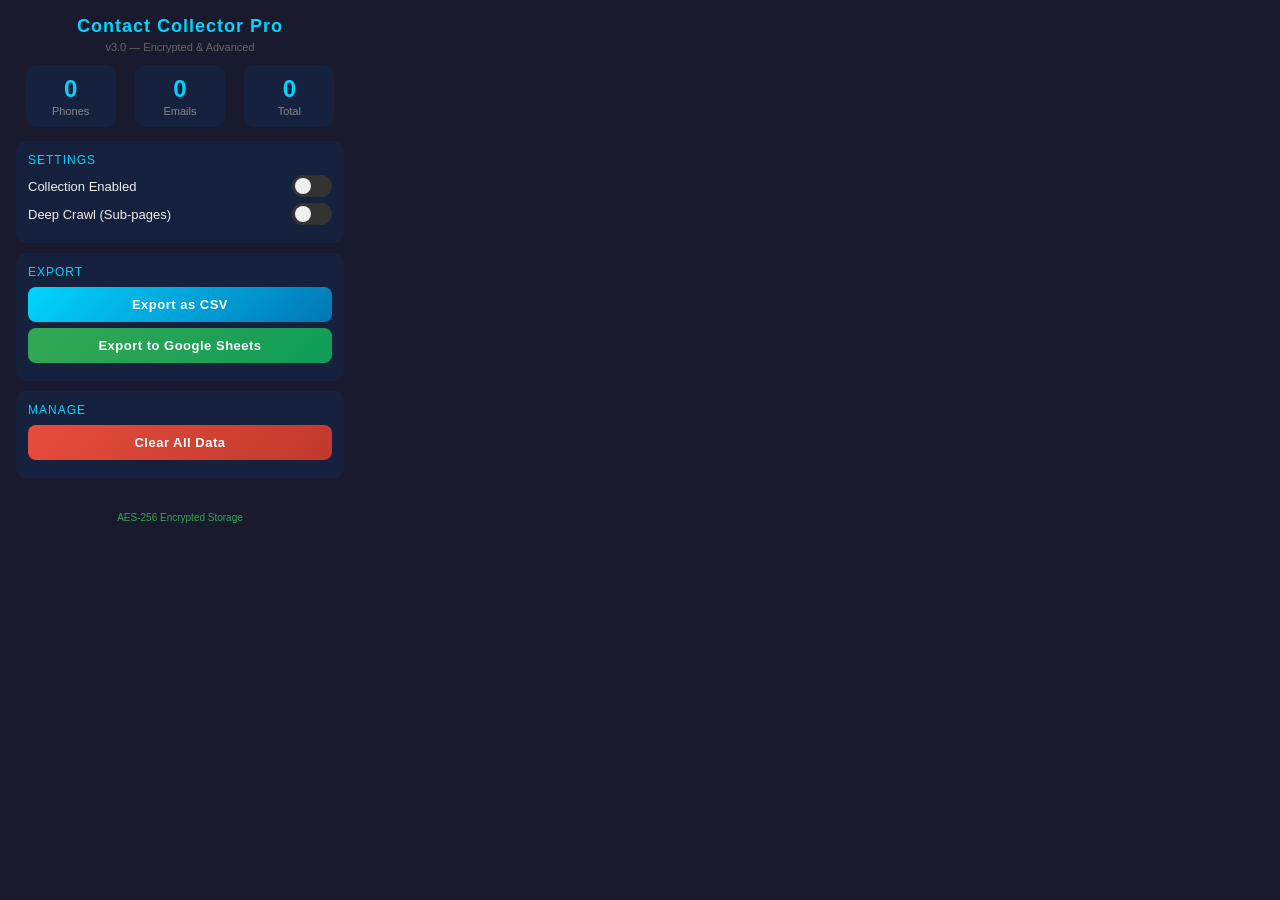
<file: contact_extension_v2/popup.html>
<!DOCTYPE html>
<html>
<head>
  <style>
    * { margin: 0; padding: 0; box-sizing: border-box; }
    body {
      width: 360px;
      font-family: 'Segoe UI', Tahoma, Geneva, Verdana, sans-serif;
      background: #1a1a2e;
      color: #eee;
      padding: 16px;
    }
    h2 {
      text-align: center;
      color: #00d4ff;
      margin-bottom: 12px;
      font-size: 18px;
      letter-spacing: 1px;
    }
    .version {
      text-align: center;
      color: #666;
      font-size: 11px;
      margin-top: -8px;
      margin-bottom: 12px;
    }
    .stats {
      display: flex;
      justify-content: space-around;
      margin-bottom: 14px;
    }
    .stat-box {
      background: #16213e;
      border-radius: 10px;
      padding: 10px 18px;
      text-align: center;
      min-width: 90px;
    }
    .stat-box .number {
      font-size: 24px;
      font-weight: bold;
      color: #00d4ff;
    }
    .stat-box .label {
      font-size: 11px;
      color: #888;
      margin-top: 2px;
    }
    .section {
      background: #16213e;
      border-radius: 10px;
      padding: 12px;
      margin-bottom: 10px;
    }
    .section-title {
      font-size: 12px;
      color: #00d4ff;
      text-transform: uppercase;
      letter-spacing: 1px;
      margin-bottom: 8px;
    }
    .toggle-row {
      display: flex;
      justify-content: space-between;
      align-items: center;
      margin-bottom: 6px;
    }
    .toggle-row label {
      font-size: 13px;
      cursor: pointer;
    }
    .switch {
      position: relative;
      display: inline-block;
      width: 40px;
      height: 22px;
    }
    .switch input { opacity: 0; width: 0; height: 0; }
    .slider {
      position: absolute;
      cursor: pointer;
      top: 0; left: 0; right: 0; bottom: 0;
      background: #333;
      border-radius: 22px;
      transition: .3s;
    }
    .slider:before {
      content: "";
      position: absolute;
      height: 16px; width: 16px;
      left: 3px; bottom: 3px;
      background: #eee;
      border-radius: 50%;
      transition: .3s;
    }
    input:checked + .slider { background: #00d4ff; }
    input:checked + .slider:before { transform: translateX(18px); }

    .btn {
      width: 100%;
      padding: 10px;
      border: none;
      border-radius: 8px;
      font-size: 13px;
      font-weight: 600;
      cursor: pointer;
      margin-bottom: 6px;
      transition: all 0.2s;
      letter-spacing: 0.5px;
    }
    .btn:hover { transform: translateY(-1px); opacity: 0.9; }
    .btn-csv {
      background: linear-gradient(135deg, #00d4ff, #0077b6);
      color: white;
    }
    .btn-sheets {
      background: linear-gradient(135deg, #34a853, #0f9d58);
      color: white;
    }
    .btn-clear {
      background: linear-gradient(135deg, #e74c3c, #c0392b);
      color: white;
    }
    .status {
      text-align: center;
      font-size: 12px;
      color: #888;
      margin-top: 6px;
      min-height: 16px;
    }
    .status.success { color: #34a853; }
    .status.error { color: #e74c3c; }
    .status.loading { color: #f39c12; }

    .encrypted-badge {
      display: flex;
      align-items: center;
      justify-content: center;
      gap: 4px;
      font-size: 10px;
      color: #34a853;
      margin-top: 8px;
    }
  </style>
</head>
<body>
  <h2>Contact Collector Pro</h2>
  <div class="version">v3.0 — Encrypted &amp; Advanced</div>

  <div class="stats">
    <div class="stat-box">
      <div class="number" id="phoneCount">0</div>
      <div class="label">Phones</div>
    </div>
    <div class="stat-box">
      <div class="number" id="emailCount">0</div>
      <div class="label">Emails</div>
    </div>
    <div class="stat-box">
      <div class="number" id="totalCount">0</div>
      <div class="label">Total</div>
    </div>
  </div>

  <div class="section">
    <div class="section-title">Settings</div>
    <div class="toggle-row">
      <label for="toggleCollection">Collection Enabled</label>
      <label class="switch">
        <input type="checkbox" id="toggleCollection">
        <span class="slider"></span>
      </label>
    </div>
    <div class="toggle-row">
      <label for="toggleDeepCrawl">Deep Crawl (Sub-pages)</label>
      <label class="switch">
        <input type="checkbox" id="toggleDeepCrawl">
        <span class="slider"></span>
      </label>
    </div>
  </div>

  <div class="section">
    <div class="section-title">Export</div>
    <button class="btn btn-csv" id="exportCsv">Export as CSV</button>
    <button class="btn btn-sheets" id="exportSheets">Export to Google Sheets</button>
  </div>

  <div class="section">
    <div class="section-title">Manage</div>
    <button class="btn btn-clear" id="clearData">Clear All Data</button>
  </div>

  <div class="status" id="status"></div>

  <div class="encrypted-badge">
    AES-256 Encrypted Storage
  </div>

  <script src="popup.js"></script>
</body>
</html>
</file>
